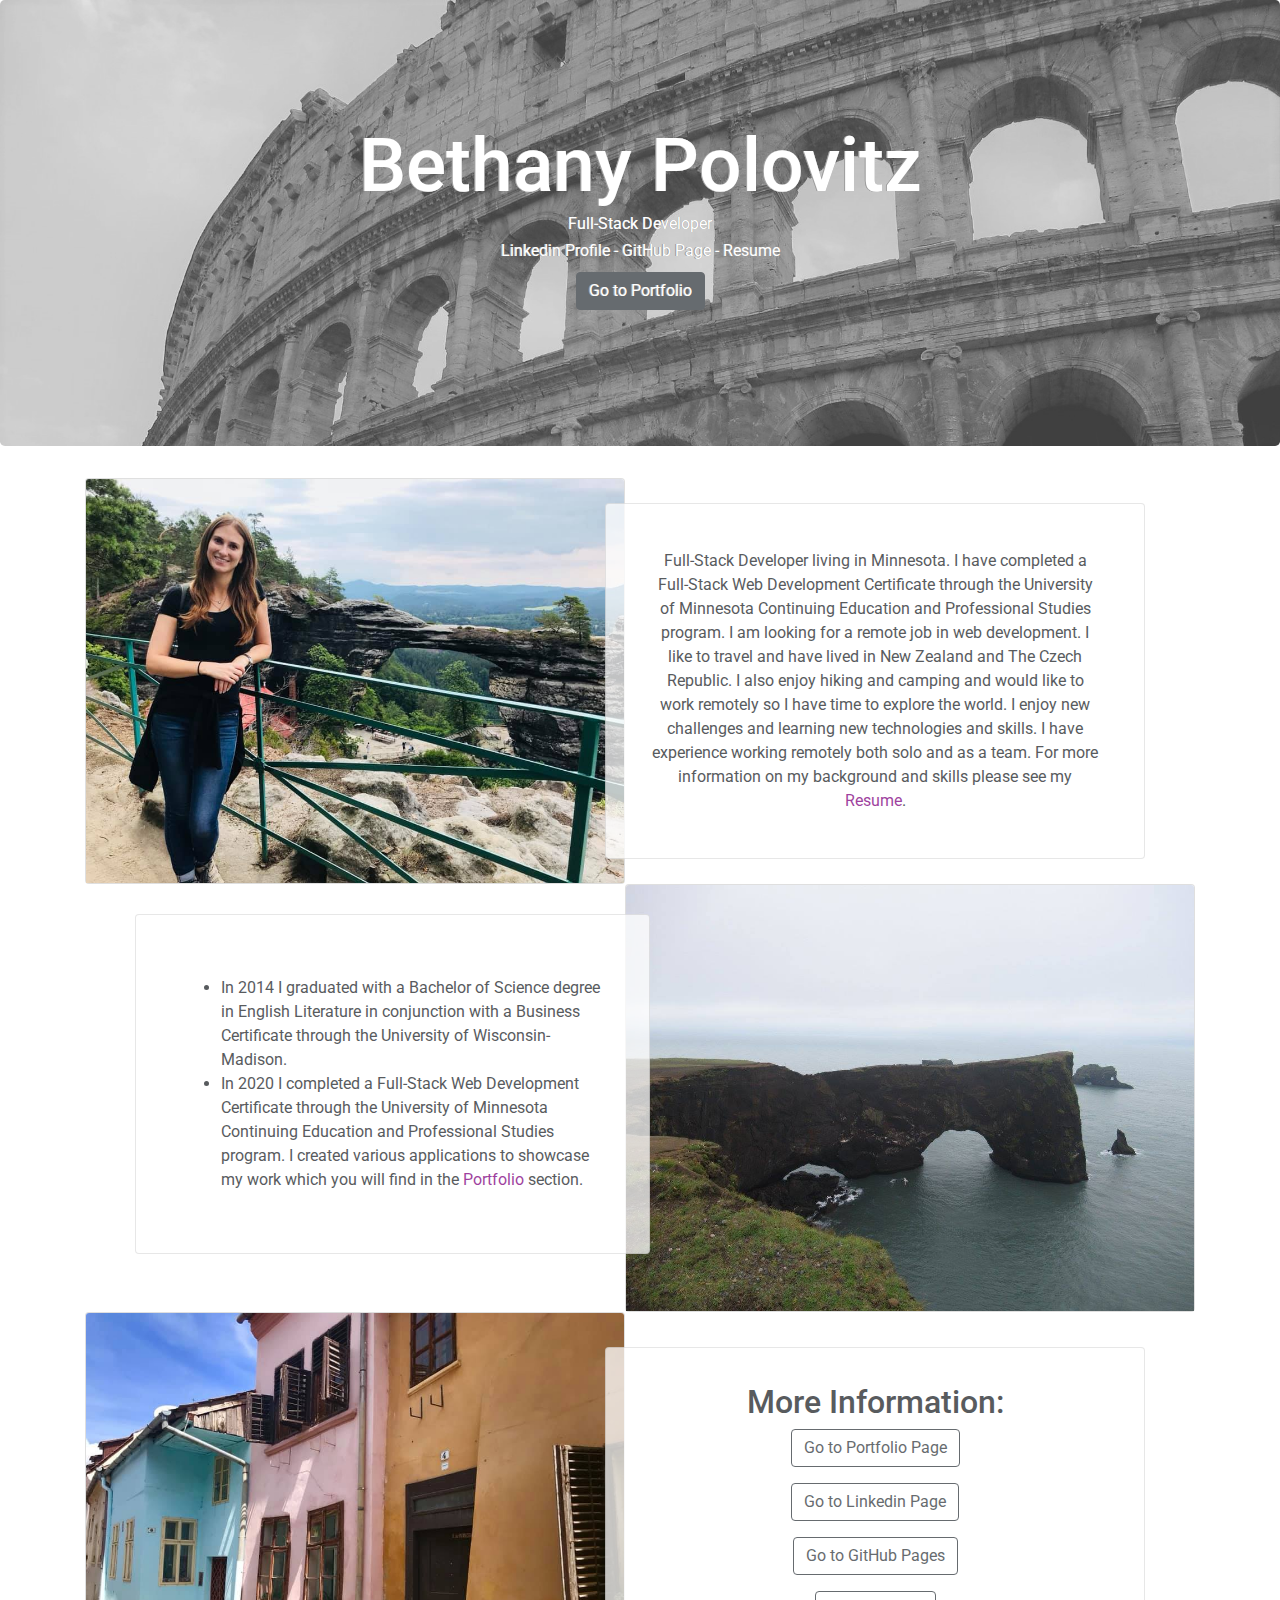
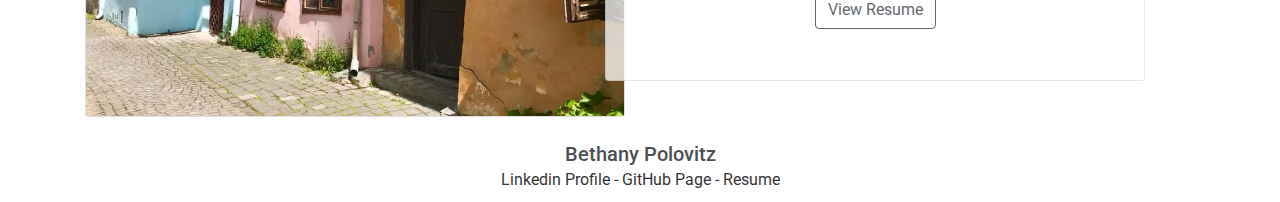
<file: index.html>
<!DOCTYPE html>
<html lang="en">

<head>
    <meta charset="UTF-8">
    <meta name="viewport" content="width=device-width, initial-scale=1.0">
    <link rel="stylesheet" href="https://stackpath.bootstrapcdn.com/bootstrap/4.4.1/css/bootstrap.min.css"
        integrity="sha384-Vkoo8x4CGsO3+Hhxv8T/Q5PaXtkKtu6ug5TOeNV6gBiFeWPGFN9MuhOf23Q9Ifjh" crossorigin="anonymous">
        <link href="https://fonts.googleapis.com/css2?family=Roboto:wght@300&display=swap" rel="stylesheet">
    <link rel="stylesheet" href="style1.css">

    <title>Bethany Polovitz</title>
</head>

<body>
    <div class="jumbotron"
        style="background-image: url(./ProfilePhotos/rome.jpg) ; background-size: cover; background-repeat: no-repeat; padding: 120px 32px; opacity: 0.75;">

        <h1 class="name"> <span style="color: white;"> Bethany
                Polovitz</span></h1>
                <p>Full-Stack Developer</p>
                <p><a href="https://www.linkedin.com/in/bethany-polovitz-66b18859/" style="color: white;">Linkedin Profile</a>
                <a href="https://github.com/bpolo15" style="color: white;">- GitHub Page </a>
                <a href ="./ProfilePhotos/2020 - Bethany Polovitz - Resume .pdf" style="color: white;">- Resume</a>
            </p>
            <p>
                <a href="portfolio.html" class="btn btn-dark" role="button" aria-pressed="true">Go to Portfolio</a></p>
    </div>
    <div class="container">
        <div class="row">
            <div class="col-lg-6 col-md-12 col-sm-12">
                <div class="card" id="photo1">
                    <img src="./ProfilePhotos/me.jpg" class="card-img-top" alt="Photo of Me">
                </div>
            </div>
            <div class="col-lg-6 col-md-12 col-sm-12">
            <div class="card" id="card1" >
                <div class="card-body">
                    <p class="card-text">Full-Stack Developer living in Minnesota. I have completed a Full-Stack Web Development Certificate through the University of Minnesota Continuing Education and Professional Studies program. I am looking for a remote job in web development. I like to travel and have lived in New Zealand and The Czech Republic. I also enjoy hiking and camping and would like to work remotely so I have time to explore the world. I enjoy new challenges and learning new technologies and skills. I have experience working remotely both solo and as a team. For more information on my background and skills please see my <a href ="./ProfilePhotos/2020 - Bethany Polovitz - Resume .pdf" style="color: purple;">Resume</a>.</p>
                    <!-- <a href="#" class="card-link">Card link</a>
                  <a href="#" class="card-link">Another link</a> -->
                </div>
            </div>
        </div>
        </div>
    </div>

    <div class="container">
        <div class="row">
            <div class="col-lg-6 col-md-12 col-sm-12">
                <div class="card" id="card2" >
                    <div class="card-body">
                        <p style="color: black; font-size: 20px;">
                            <ul>
                           <li>In 2014 I graduated with a Bachelor of Science degree in English Literature in conjunction with a Business Certificate through the University of Wisconsin-Madison.
                           </li>
                           <li>In 2020 I completed a Full-Stack Web Development Certificate through the University of Minnesota Continuing Education and Professional Studies program. I created various applications to showcase my work which you will find in the <a href="portfolio.html" style="color: purple;">Portfolio</a> section. 
                          </li>
                          </p>
                    </div>
                </div>
            </div>
            <div class="col-lg-6 col-md-12 col-sm-12">
                <div class="card" id="photo2">
                    <img src="./ProfilePhotos/iceland.jpg" class="card-img-top" alt="Iceland">
                </div>
            </div>
        </div>
    </div>
    <div class="container">
        <div class="row">
            <div class="col-lg-6 col-md-12 col-sm-12">
                <div class="card" id="photo1">
                    <img src="./ProfilePhotos/romania.jpg" class="card-img-top" alt="Romania">
                </div>
            </div>
            <div class="col-lg-6 col-md-12 col-sm-12">
            <div class="card" id="card3" >
                <h2>More Information:</h2>
                <p>
                    <a href="portfolio.html" class="btn btn-outline-dark" role="button" aria-pressed="true">Go to Portfolio Page</a>
                  </p>
                <p>
                  <a href="https://www.linkedin.com/in/bethany-polovitz-66b18859/" class="btn btn-outline-dark" role="button" aria-pressed="true">Go to Linkedin Page</a>
                </p>
                <p>
                  <a href="https://github.com/bpolo15" class="btn btn-outline-dark" role="button" aria-pressed="true">Go to GitHub Pages</a>
                </p>
                <p>
                  <a href="./ProfilePhotos/2020 - Bethany Polovitz - Resume .pdf" class="btn btn-outline-dark" role="button" aria-pressed="true">View Resume</a>
                </p>
            </div>
        </div>
        </div>
    </div>
<footer>
    <h5>Bethany Polovitz</h5>
    <p><a href="https://www.linkedin.com/in/bethany-polovitz-66b18859/" style="color: black;">Linkedin Profile</a>
        <a href="https://github.com/bpolo15" style="color: black;">- GitHub Page </a>
    <a href ="./ProfilePhotos/2020 - Bethany Polovitz - Resume .pdf" style="color: black;">- Resume</a></p>
</footer>

</body>

</html>
</file>
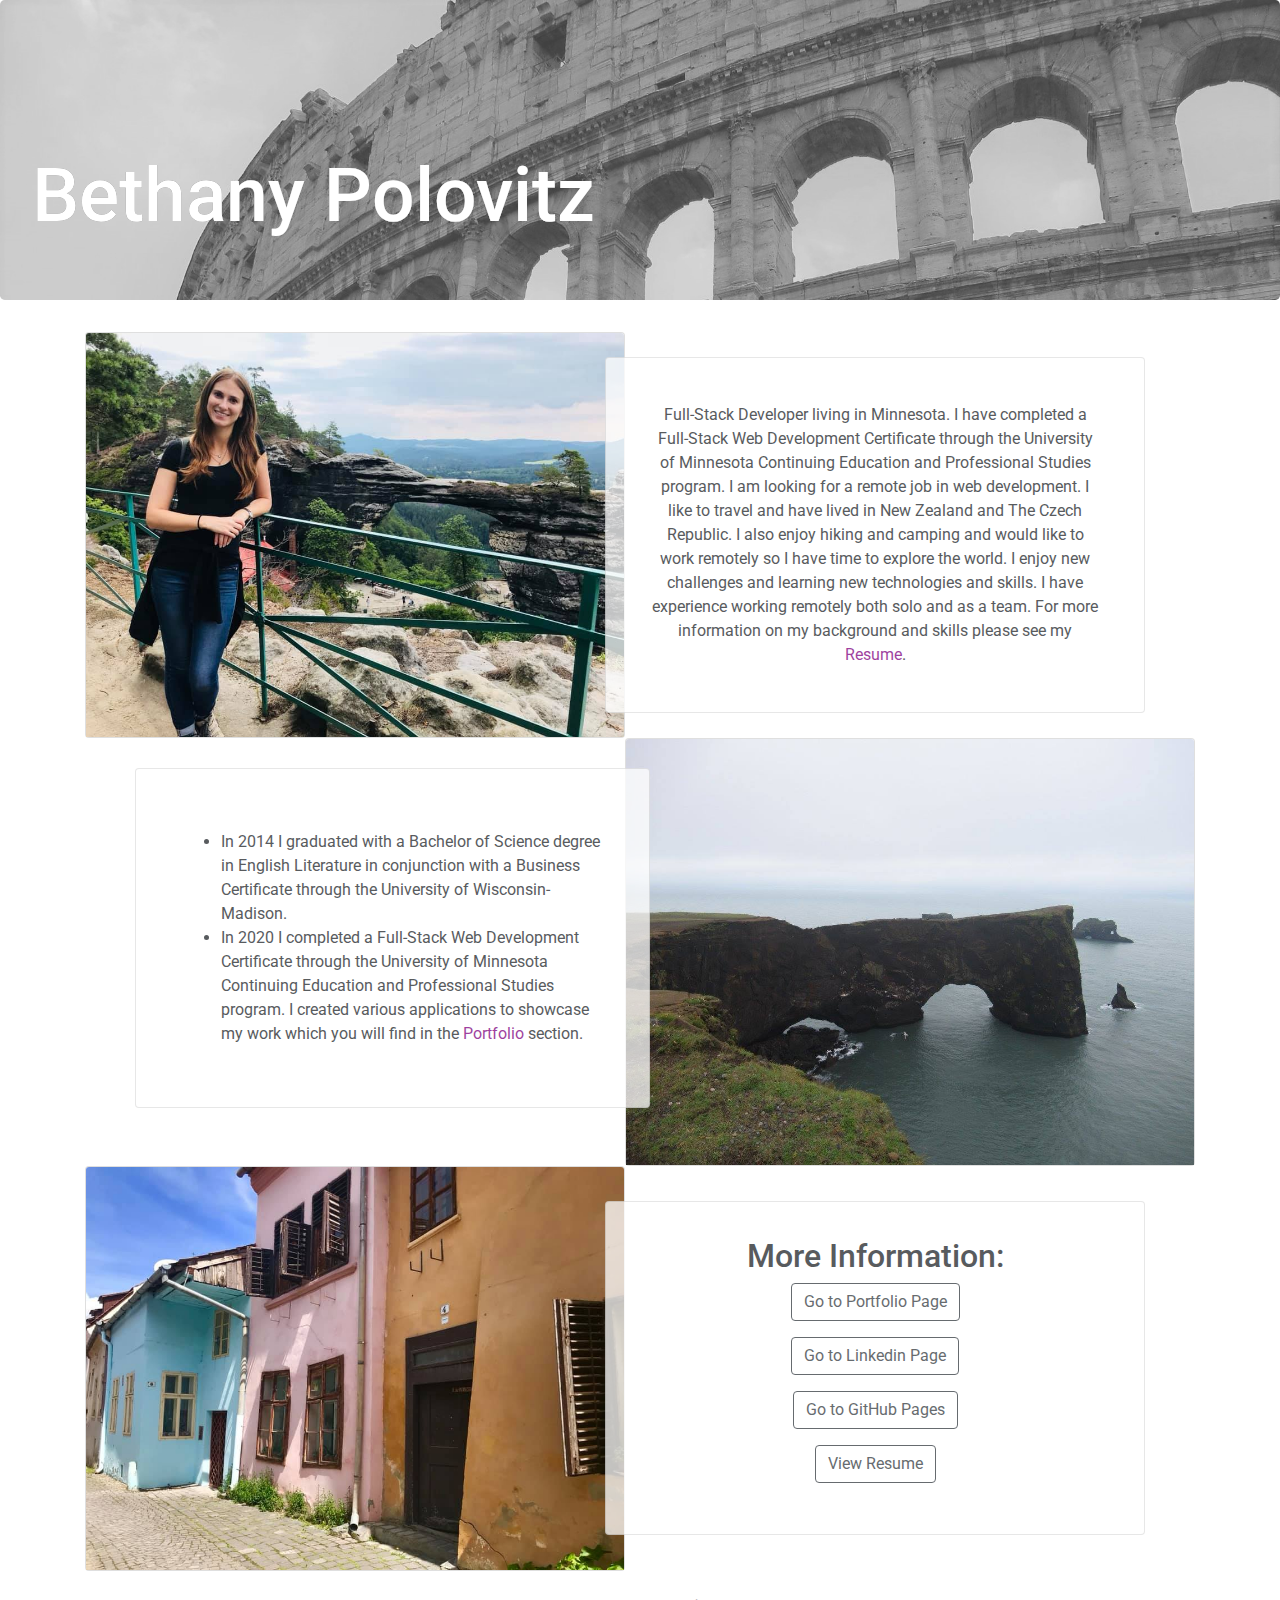
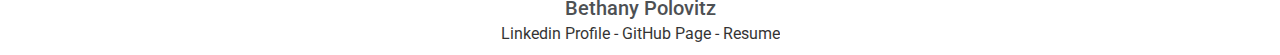
<file: indexcopy.html>
<!DOCTYPE html>
<html lang="en">

<head>
    <meta charset="UTF-8">
    <meta name="viewport" content="width=device-width, initial-scale=1.0">
    <link rel="stylesheet" href="https://stackpath.bootstrapcdn.com/bootstrap/4.4.1/css/bootstrap.min.css"
        integrity="sha384-Vkoo8x4CGsO3+Hhxv8T/Q5PaXtkKtu6ug5TOeNV6gBiFeWPGFN9MuhOf23Q9Ifjh" crossorigin="anonymous">
        <link href="https://fonts.googleapis.com/css2?family=Roboto:wght@300&display=swap" rel="stylesheet">
    <link rel="stylesheet" href="style2.css">

    <title>Bethany Polovitz</title>
</head>

<body>
    <div class="jumbotron"
        style="background-image: url(./ProfilePhotos/rome.jpg) ; background-size: cover; background-repeat: no-repeat; padding: 150px 32px; opacity: 0.75;">

        <h1 class="name"> <span style="color: white;"> Bethany
                Polovitz</span></h1>
                <!-- <p>Full-Stack Developer</p>
                <p><a href="https://www.linkedin.com/in/bethany-polovitz-66b18859/" style="color: white;">Linkedin Profile</a>
                <a href="https://github.com/bpolo15" style="color: white;">- GitHub Page </a>
                <a href ="./ProfilePhotos/2020 - Bethany Polovitz - Resume .pdf" style="color: white;">- Resume</a>
            </p>
            <p>
                <a href="portfolio.html" class="btn btn-dark" role="button" aria-pressed="true">Go to Portfolio</a></p> -->
    </div>
    <div class="container">
        <div class="row">
            <div class="col-lg-6 col-md-12 col-sm-12">
                <div class="card" id="photo1">
                    <img src="./ProfilePhotos/me.jpg" class="card-img-top" alt="Photo of Me">
                </div>
            </div>
            <div class="col-lg-6 col-md-12 col-sm-12">
            <div class="card" id="card1" >
                <div class="card-body">
                    <p class="card-text">Full-Stack Developer living in Minnesota. I have completed a Full-Stack Web Development Certificate through the University of Minnesota Continuing Education and Professional Studies program. I am looking for a remote job in web development. I like to travel and have lived in New Zealand and The Czech Republic. I also enjoy hiking and camping and would like to work remotely so I have time to explore the world. I enjoy new challenges and learning new technologies and skills. I have experience working remotely both solo and as a team. For more information on my background and skills please see my <a href ="./ProfilePhotos/2020 - Bethany Polovitz - Resume .pdf" style="color: purple;">Resume</a>.</p>
                    <!-- <a href="#" class="card-link">Card link</a>
                  <a href="#" class="card-link">Another link</a> -->
                </div>
            </div>
        </div>
        </div>
    </div>

    <div class="container">
        <div class="row">
            <div class="col-lg-6 col-md-12 col-sm-12">
                <div class="card" id="card2" >
                    <div class="card-body">
                        <p style="color: black; font-size: 20px;">
                            <ul>
                           <li>In 2014 I graduated with a Bachelor of Science degree in English Literature in conjunction with a Business Certificate through the University of Wisconsin-Madison.
                           </li>
                           <li>In 2020 I completed a Full-Stack Web Development Certificate through the University of Minnesota Continuing Education and Professional Studies program. I created various applications to showcase my work which you will find in the <a href="portfolio.html" style="color: purple;">Portfolio</a> section. 
                          </li>
                          </p>
                    </div>
                </div>
            </div>
            <div class="col-lg-6 col-md-12 col-sm-12">
                <div class="card" id="photo2">
                    <img src="./ProfilePhotos/iceland.jpg" class="card-img-top" alt="Iceland">
                </div>
            </div>
        </div>
    </div>
    <div class="container">
        <div class="row">
            <div class="col-lg-6 col-md-12 col-sm-12">
                <div class="card" id="photo1">
                    <img src="./ProfilePhotos/romania.jpg" class="card-img-top" alt="Romania">
                </div>
            </div>
            <div class="col-lg-6 col-md-12 col-sm-12">
            <div class="card" id="card3" >
                <h2>More Information:</h2>
                <p>
                    <a href="portfolio.html" class="btn btn-outline-dark" role="button" aria-pressed="true">Go to Portfolio Page</a>
                  </p>
                <p>
                  <a href="https://www.linkedin.com/in/bethany-polovitz-66b18859/" class="btn btn-outline-dark" role="button" aria-pressed="true">Go to Linkedin Page</a>
                </p>
                <p>
                  <a href="https://github.com/bpolo15" class="btn btn-outline-dark" role="button" aria-pressed="true">Go to GitHub Pages</a>
                </p>
                <p>
                  <a href="./ProfilePhotos/2020 - Bethany Polovitz - Resume .pdf" class="btn btn-outline-dark" role="button" aria-pressed="true">View Resume</a>
                </p>
            </div>
        </div>
        </div>
    </div>
<footer>
    <h5>Bethany Polovitz</h5>
    <p><a href="https://www.linkedin.com/in/bethany-polovitz-66b18859/" style="color: black;">Linkedin Profile</a>
        <a href="https://github.com/bpolo15" style="color: black;">- GitHub Page </a>
    <a href ="./ProfilePhotos/2020 - Bethany Polovitz - Resume .pdf" style="color: black;">- Resume</a></p>
</footer>

</body>

</html>
</file>
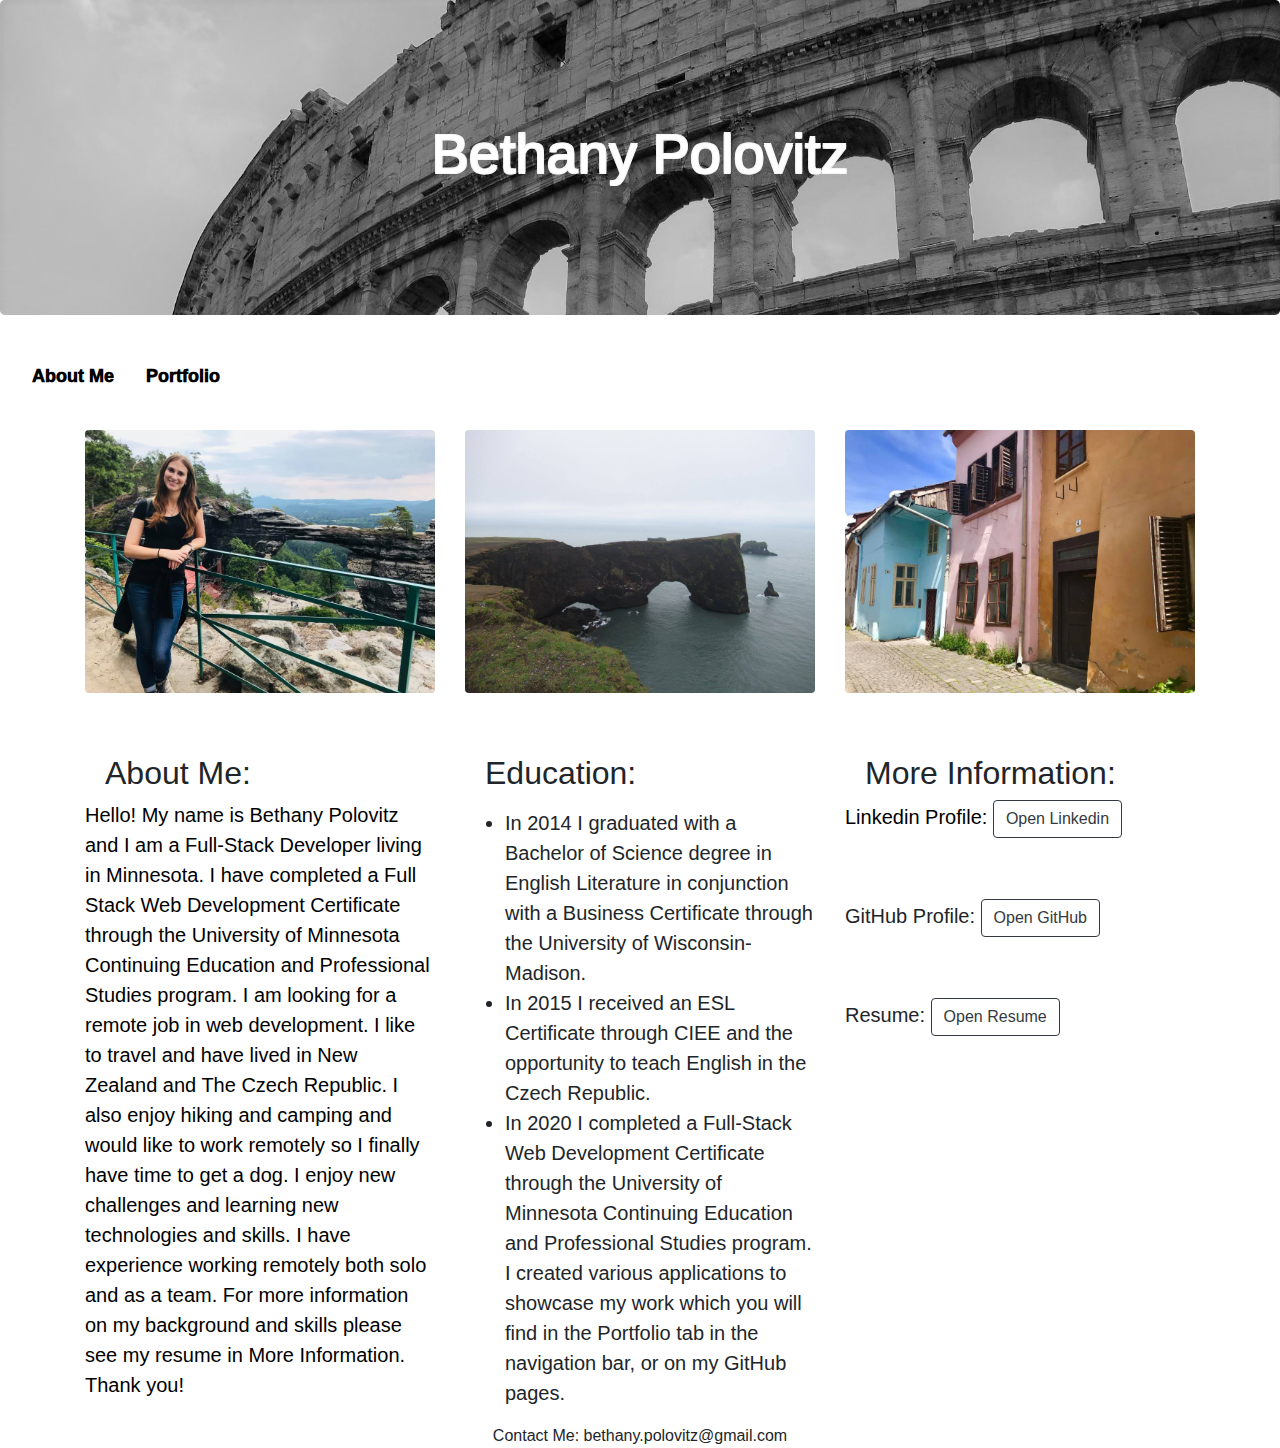
<file: indexOLD.html>
<!DOCTYPE html>
<html lang="en">

<head>
  <meta charset="UTF-8">
  <meta name="viewport" content="width=device-width, initial-scale=1.0">
  <link rel="stylesheet" href="https://stackpath.bootstrapcdn.com/bootstrap/4.4.1/css/bootstrap.min.css"
    integrity="sha384-Vkoo8x4CGsO3+Hhxv8T/Q5PaXtkKtu6ug5TOeNV6gBiFeWPGFN9MuhOf23Q9Ifjh" crossorigin="anonymous">
  <link href="https://fonts.googleapis.com/css?family=Slabo+27px&display=swap" rel="stylesheet">
  <link rel="stylesheet" href="style.css">

  <title>Bethany Polovitz</title>
</head>

<body>
  <div class="jumbotron"
    style="background-image: url(./ProfilePhotos/rome.jpg) ; background-size: cover; background-repeat: no-repeat; padding: 120px 32px;">
   
    <h1 class="display-4"> <span style="color:  white; "> Bethany
        Polovitz</span></h1>
  </div>
  <nav class="navbar navbar-light">
    <!--right side of navbar-->
    <ul class="nav justify-content-end">
      <li class="nav-item">
        <a class="nav-link active" href="index.html">About Me</a>
      </li>
      <li class="nav-item">
        <a class="nav-link" href="portfolio.html">Portfolio</a>
      </li>
      <!-- <li class="nav-item">
        <a class="nav-link" href="Contact.html">Contact</a>
      </li> -->
    </ul>

  </nav>
  <br>
  <div class="container" style="background-color: white;">

    <div class="row">
      <div class="col-lg-4 col-md-12 col-sm-12">
        <p class="about" style="color: black;">
          <img
            src="./ProfilePhotos/me.jpg"
            style="width: 100%" class="rounded" id="main" alt="Photo of Me" /></p>
      </div>
      <div class="col-lg-4 col-md-12 col-sm-12">
        <img
          src="./ProfilePhotos/iceland.jpg"
          style="width: 100%" class="rounded" id="main" alt="castle" />
      </div>
      <div class="col-lg-4 col-md-12 col-sm-12">
        <img
          src="./ProfilePhotos/romania.jpg"
          style="width: 100%" class="rounded" id="main" alt="Photo of me" />
      </div>
    </div>
 
  <br>
  <div class="row">
    <div class="col-lg-4 col-md-12 col-sm-12">
      <h2>About Me:</h2>
      <p class="text" style = "color: black; font-size: 20px;">
        Hello! My name is Bethany Polovitz and I am a Full-Stack Developer living in Minnesota. I have completed a Full Stack Web Development Certificate through the University of Minnesota Continuing Education and Professional Studies program. I am looking for a remote job in web development. I like to travel and have lived in New Zealand and The Czech Republic. I also enjoy hiking and camping and would like to work remotely so I finally have time to get a dog. I enjoy new challenges and learning new technologies and skills. I have experience working remotely both solo and as a team. For more information on my background and skills please see my resume in More Information. Thank you!
      </p>
    </div>
    <div class="col-lg-4 col-md-12 col-sm-12">
      <h2>Education:</h2>
      <p style="color: black; font-size: 20px;">
        <ul style="font-size: 20px;">
       <li>In 2014 I graduated with a Bachelor of Science degree in English Literature in conjunction with a Business Certificate through the University of Wisconsin-Madison.
       </li>
      <li>In 2015 I received an ESL Certificate through CIEE and the opportunity to teach English in the Czech Republic. 
      </li>
       <li>In 2020 I completed a Full-Stack Web Development Certificate through the University of Minnesota Continuing Education and Professional Studies program. I created various applications to showcase my work which you will find in the Portfolio tab in the navigation bar, or on my GitHub pages. 
      </li>
      </p>
    </div>
    <div class="col-lg-4 col-md-12 col-sm-12">
      <h2>More Information:</h2>
      <p style="color: black; font-size: 20px;">
        Linkedin Profile:
        <a href="https://www.linkedin.com/in/bethany-polovitz-66b18859/" class="btn btn-outline-dark" role="button" aria-pressed="true">Open Linkedin</a>
      </p>
      <br>
      <p style="font-size: 20px;">
        GitHub Profile:
        <a href="https://github.com/bpolo15" class="btn btn-outline-dark" role="button" aria-pressed="true">Open GitHub</a>
      </p>
      <br>
      <p style="font-size: 20px;">
        Resume:
        <a href="ProfilePhotos/Bethany-Polovitz-2020.pdf" class="btn btn-outline-dark" role="button" aria-pressed="true">Open Resume</a>
      </p>
    </div>


  </div>
  </div>




  <footer style="text-align: center;">Contact Me: bethany.polovitz@gmail.com</footer>




</body>

</html>
</file>
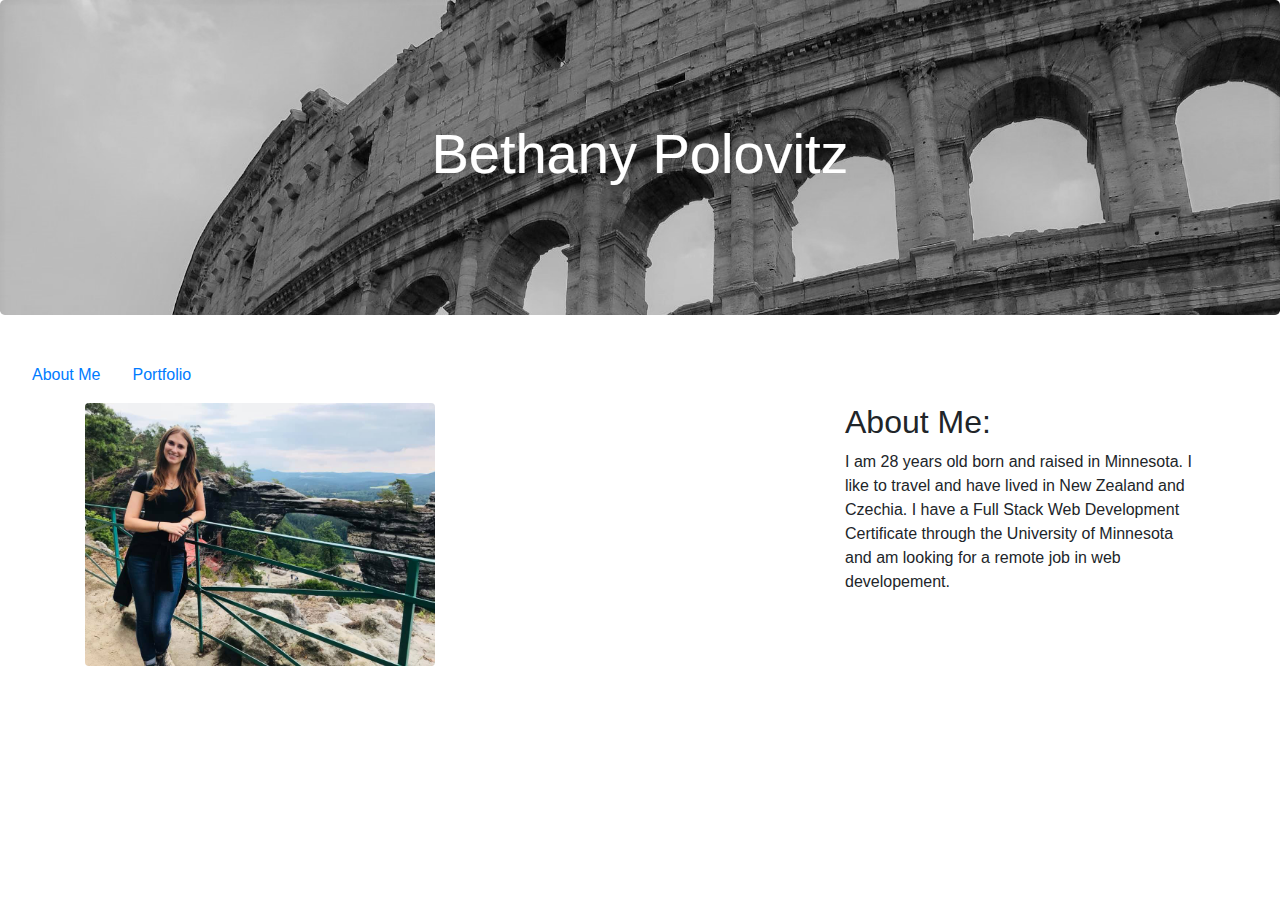
<file: newInfo.html>
<!DOCTYPE html>
<html lang="en">

<head>
    <meta charset="UTF-8">
    <meta name="viewport" content="width=device-width, initial-scale=1.0">
    <link rel="stylesheet" href="https://stackpath.bootstrapcdn.com/bootstrap/4.4.1/css/bootstrap.min.css"
        integrity="sha384-Vkoo8x4CGsO3+Hhxv8T/Q5PaXtkKtu6ug5TOeNV6gBiFeWPGFN9MuhOf23Q9Ifjh" crossorigin="anonymous">
    <link href="https://fonts.googleapis.com/css?family=Slabo+27px&display=swap" rel="stylesheet">
    <link rel="stylesheet" href="style1.css">

    <title>Bethany Polovitz</title>
</head>

<body>
    <div class="jumbotron"
        style="background-image: url(./ProfilePhotos/rome.jpg) ; background-size: cover; background-repeat: no-repeat; padding: 120px 32px;">

        <h1 class="display-4"> <span style="color:  white; "> Bethany
                Polovitz</span></h1>
    </div>
    <nav class="navbar navbar-light">
        <ul class="nav justify-content-end">
            <li class="nav-item">
                <a class="nav-link active" href="index.html">About Me</a>
            </li>
            <li class="nav-item">
                <a class="nav-link" href="portfolio.html">Portfolio</a>
            </li>
        </ul>
    </nav>
    <div class="container">
        <div class="row">
            <div class="col-lg-4 col-md-4 col-sm-12">
                <div class="row1pic">
                    <img src="./ProfilePhotos/me.jpg" style="width: 100%" class="rounded" id="main" alt="Photo of Me" />
                </div>
            </div>
            <div class="col-lg-4 col-md-4 col-sm-12">
                <div class ="box1">

                </div>
            </div>
                <div class="col-lg-4 col-md-4 col-sm-12">
                <div id="row1text">
                    <h2>About Me:</h2>
                    I am 28 years old born and raised in Minnesota. I like to travel and have lived in New Zealand and
                    Czechia. I have a Full Stack Web Development Certificate through the University of Minnesota and am
                    looking for
                    a remote job in web developement.
                </div>
            </div>
        </div>
    </div>


</body>

</html>
</file>
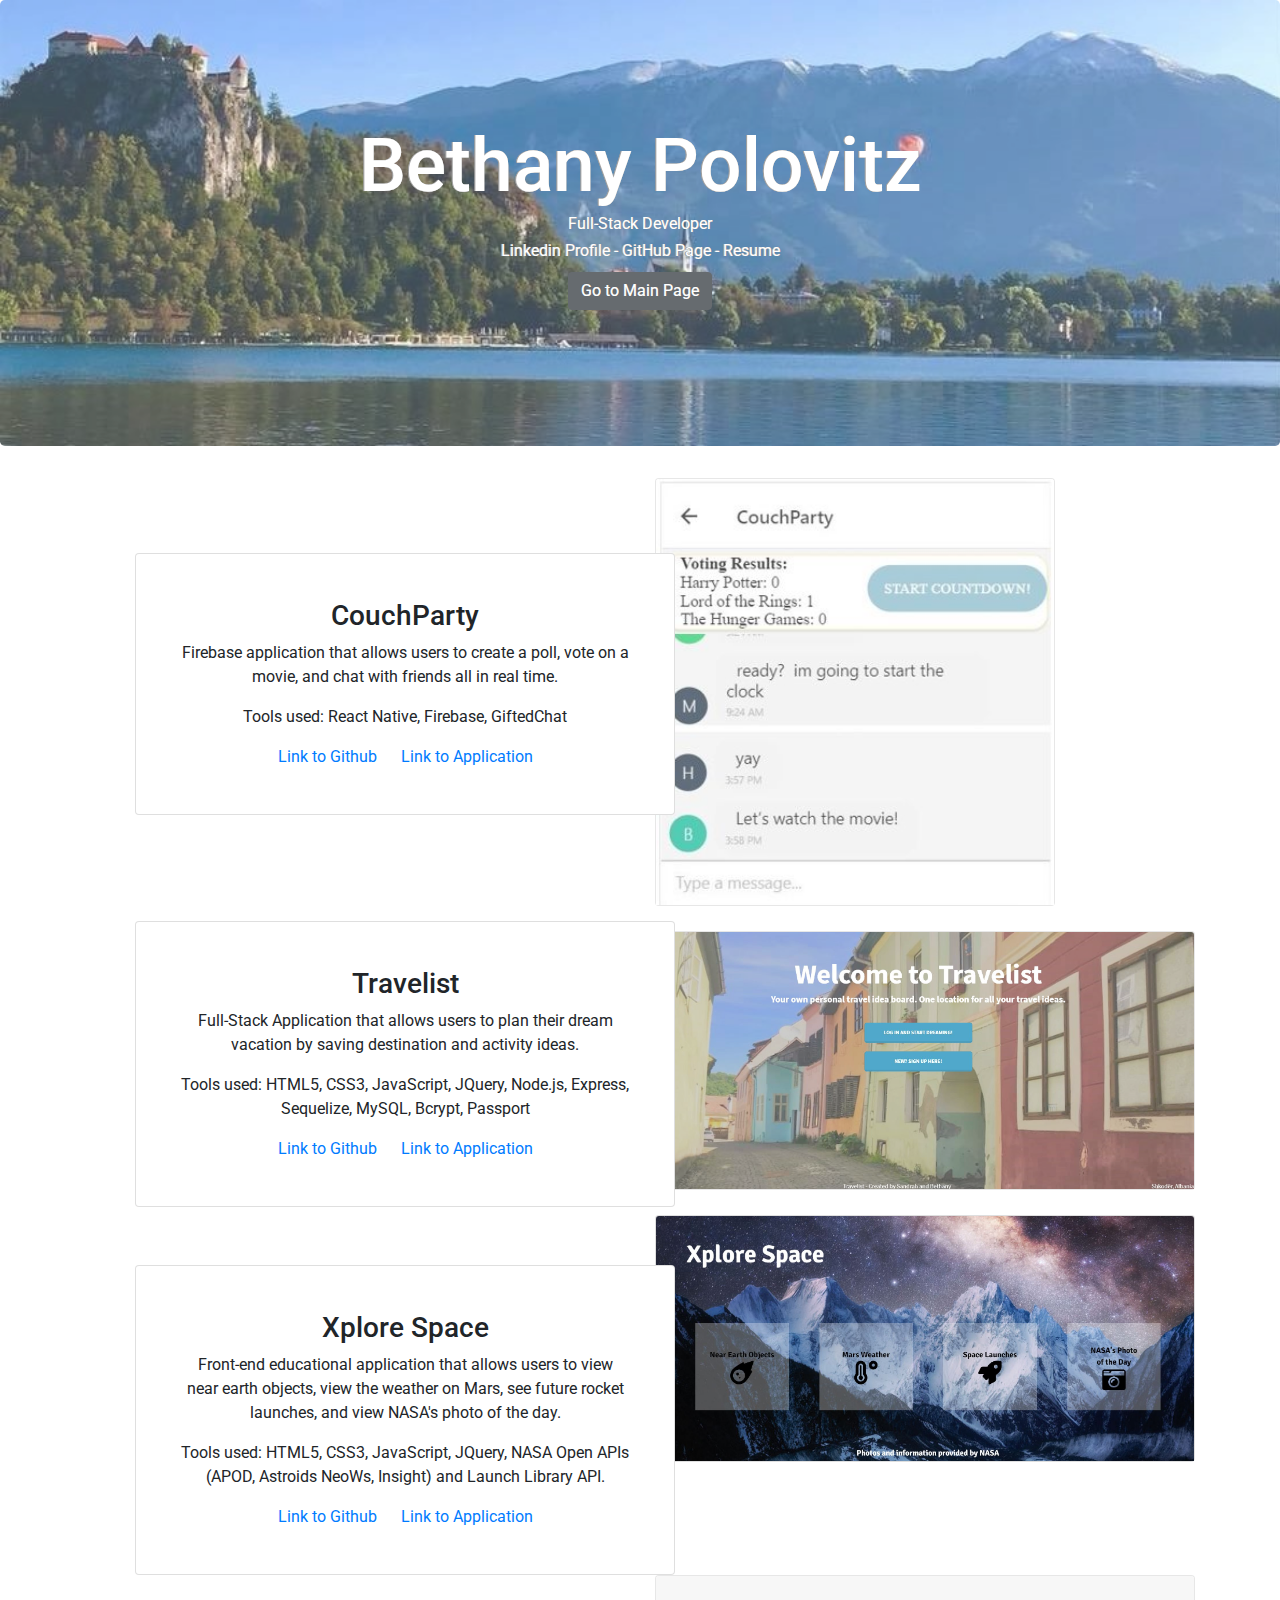
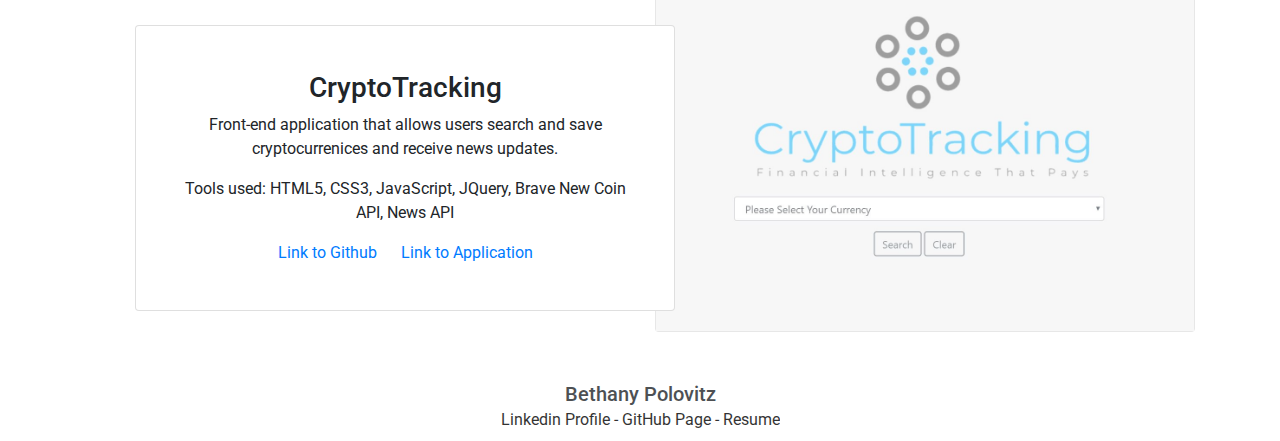
<file: portfolio.html>
<!DOCTYPE html>
<html lang="en">

<head>
  <meta charset="UTF-8" />
  <meta name="viewport" content="width=device-width, initial-scale=1.0" />
  <link rel="stylesheet" href="https://stackpath.bootstrapcdn.com/bootstrap/4.4.1/css/bootstrap.min.css"
    integrity="sha384-Vkoo8x4CGsO3+Hhxv8T/Q5PaXtkKtu6ug5TOeNV6gBiFeWPGFN9MuhOf23Q9Ifjh" crossorigin="anonymous" />
    <link href="https://fonts.googleapis.com/css2?family=Roboto:wght@300&display=swap" rel="stylesheet">
  <link rel="stylesheet" href="style1.css" />
  <title>Portfolio</title>
</head>

<body>

  <div class="jumbotron"
    style="background-image: url(./ProfilePhotos/lakebled2.jpg) ; background-size: cover; background-repeat: no-repeat; padding: 120px 32px; opacity: 0.75;">

    <h1 class="name"> <span style="color: white;"> Bethany
        Polovitz</span></h1>
    <p>Full-Stack Developer</p>
    <p><a href="https://www.linkedin.com/in/bethany-polovitz-66b18859/" style="color: white;">Linkedin Profile</a>
      <a href="https://github.com/bpolo15" style="color: white;">- GitHub Page </a>
      <a href ="./ProfilePhotos/Bethany.Polovitz.Resume.2020.pdf" style="color: white;">- Resume</a>
    </p>
    <p>
      <a href="index.html" class="btn btn-dark" role="button" aria-pressed="true">Go to Main Page</a></p>
  </div>
  <div class="container">
    <div class="row">
      <div class="col-lg-6 col-md-12 col-sm-12">
        <div class="card" id="card4">
          <div class="card-body">
            <h3>CouchParty</h3>
            <p class="card-text">Firebase application that allows users to create a poll, vote on a movie, and chat with
              friends all in real time.</p>
            <p>Tools used: React Native, Firebase, GiftedChat</p>
            <a href="https://github.com/bpolo15/couchparty" class="card-link">Link to Github</a>
            <a href="https://expo.io/@bpolo15/couchparty-native" class="card-link">Link to Application</a>
          </div>
        </div>
      </div>
      <div class="col-lg-6 col-md-12 col-sm-12">
        <div class="card" style="width: 25rem;" id="photo4">
          <img src="./ProfilePhotos/CouchParty.JPG" class="card-img-top" alt="CouchParty">
        </div>
      </div>
    </div>
    <div class="row">
      <div class="col-lg-6 col-md-12 col-sm-12">
        <div class="card" id="card5">
          <div class="card-body">
            <h3>Travelist</h3>
            <p class="card-text">Full-Stack Application that allows users to plan their dream vacation by saving
              destination and activity ideas.</p>
            <p>Tools used: HTML5, CSS3, JavaScript, JQuery, Node.js, Express, Sequelize, MySQL, Bcrypt, Passport</p>
            <a href="https://github.com/bpolo15/Travel_Wishlist" class="card-link">Link to Github</a>
            <a href="https://obscure-bayou-21974.herokuapp.com/" class="card-link">Link to Application</a>
          </div>
        </div>
      </div>
      <div class="col-lg-6 col-md-12 col-sm-12">
        <div class="card" id="photo5">
          <img src="./ProfilePhotos/Travelist.JPG" class="card-img-top" alt="Travelist">
        </div>
      </div>
    </div>
    <div class="row">
      <div class="col-lg-6 col-md-12 col-sm-12">
        <div class="card" id="card6">
          <div class="card-body">
            <h3>Xplore Space</h3>
            <p class="card-text">Front-end educational application that allows users to view near earth objects, view the weather on Mars, see future rocket launches, and view NASA's photo of the day. </p>
            <p>Tools used: HTML5, CSS3, JavaScript, JQuery, NASA Open APIs (APOD, Astroids NeoWs, Insight) and Launch Library API.</p>
            <a href="https://github.com/bpolo15/XploreSpace" class="card-link">Link to Github</a>
            <a href="https://bpolo15.github.io/XploreSpace/" class="card-link">Link to Application</a>
          </div>
        </div>
      </div>
      <div class="col-lg-6 col-md-12 col-sm-12">
        <div class="card" id="photo6">
          <img src="./ProfilePhotos/MainPageReadMe.JPG" class="card-img-top" alt="XploreSpace">
        </div>
      </div>
    </div>
    <div class="row">
      <div class="col-lg-6 col-md-12 col-sm-12">
        <div class="card" id="card6">
          <div class="card-body">
            <h3>CryptoTracking</h3>
            <p class="card-text">Front-end application that allows users search and save cryptocurrenices and receive
              news updates.</p>
            <p>Tools used: HTML5, CSS3, JavaScript, JQuery, Brave New Coin API, News API</p>
            <a href="https://github.com/bpolo15/CryptoTracking" class="card-link">Link to Github</a>
            <a href="https://bpolo15.github.io/CryptoTracking/" class="card-link">Link to Application</a>
          </div>
        </div>
      </div>
      <div class="col-lg-6 col-md-12 col-sm-12">
        <div class="card" id="photo5">
          <img src="./ProfilePhotos/CryptoTracking.JPG" class="card-img-top" alt="CryptoTracking">
        </div>
      </div>
    </div>
  </div>
  <footer>
    <h5>Bethany Polovitz</h5>
    <p><a href="https://www.linkedin.com/in/bethany-polovitz-66b18859/" style="color: black;">Linkedin Profile</a>
      <a href="https://github.com/bpolo15" style="color: black;">- GitHub Page </a>
      <a href="./ProfilePhotos/Bethany.Polovitz.Resume.2020.pdf" style="color: black;">- Resume</a></p>
  </footer>
  <script src="https://ajax.googleapis.com/ajax/libs/jquery/3.1.0/jquery.min.js"></script>
<script src="./scripts.js"></script>
</body>

</html>
</file>
<file: style1.css>
body{
  font-family: 'Roboto', sans-serif;
}
.jumbotron{
  text-align: center;  
  color: white;
  line-height: 70%;
  text-shadow:
  -.25px -.25px 0  gray,
  .25px -.25px 0  gray,
  -.25px .25px 0  gray,
  .25px .25px 0  gray; 
}
.name{
  font-size: 75px;
}
#card1{
  padding: 25px;
  text-align: center;
  /* font-size: 20px; */
  position: relative;
  margin-left: -50px;
  margin-right: 50px;
  margin-top: 25px;
  opacity: 0.75;
}
#photo2{
  position: relative;
  margin-left: -30px;
  /* margin-right: 50px;
  margin-top: 25px; */
  z-index: -10;
}
#card2{
  padding: 25px;
  position: relative;
  margin-left: 50px;
  margin-right: -25px;
  margin-top: 30px;
  opacity: 0.75;
}
#card3{
  padding: 35px;
  text-align: center;
  /* font-size: 20px; */
  position: relative;
  margin-left: -50px;
  margin-right: 50px;
  margin-top: 35px;
  opacity: 0.75;
}
#photo4{
  margin-right: 100px;
  margin-bottom: 25px;
  opacity: 0.75;

}
#card4{
  padding: 25px;
  text-align: center;
  position: relative;
  margin-left: 50px;
  margin-right: -50px;
  margin-top: 75px;
  z-index: 10;
}
#photo5{
  margin-bottom: 25px;
  opacity: 0.75;
}
#card5{
  padding: 25px;
  text-align: center;
  position: relative;
  margin-left: 50px;
  margin-right: -50px;
  margin-top: -10px;
  z-index: 10;
}
#card6{
  padding: 25px;
  text-align: center;
  position: relative;
  margin-left: 50px;
  margin-right: -50px;
  margin-top: 50px;
  z-index: 10;
}
footer{
  margin-top: 25px;
  border-color: black;
  text-align: center;
  opacity: .8;
  line-height: 70%;
}
@media screen and (max-width: 1200px){
  #photo2{
    position: relative;
    margin-left: 0px;
    z-index: -10;
  }
  #card1{
    padding: 0;
    text-align: center;
    position: relative;
    margin-left: 0px;
    margin-right: 0px;
    margin-top: 0px;
    margin-bottom: 10px;
    opacity: 0.75;
    height: 346px;
    /* font-size: 14px; */
    
  }
  #card2{
    text-align: center;
    position: relative;
    margin-left: 0px;
    margin-right: 0px;
    margin-top: 0px;
    margin-bottom: 10px;
    opacity: 0.75;
    height: 346px;
    padding: 0;
    
  }
  #card3{
    text-align: center;
    position: relative;
    margin-left: 0px;
    margin-right: 0px;
    margin-top: 0px;
    margin-bottom: 10px;
    opacity: 0.75;
    height: 346px;
  }
 
  }
  @media screen and (max-width: 991px){
    #card1{
      padding: 25px;
      text-align: center;
    }
    #card2{
      padding: 25px;
      text-align: center;
      float: right
    }
    #card4{
      padding: 0;
      margin: 0;
    }
    #card5{
      padding: 0;
      margin: 0;
    }
    #card6{
      padding: 0;
      margin: 0;
    }
    #photo4{
      margin: 0 auto;
    }
   
  }
</file>
<file: style2.css>
body{
  font-family: 'Roboto', sans-serif;
}
.jumbotron{
  text-align: left;  
  color: white;
  /* line-height: 70%; */
  text-shadow:
  -.25px -.25px 0  gray,
  .25px -.25px 0  gray,
  -.25px .25px 0  gray,
  .25px .25px 0  gray; 
  
}
.name{
  font-size: 75px;
  position: absolute;
  float: inline-start;
 

}
#card1{
  padding: 25px;
  text-align: center;
  /* font-size: 20px; */
  position: relative;
  margin-left: -50px;
  margin-right: 50px;
  margin-top: 25px;
  opacity: 0.75;
}
#photo2{
  position: relative;
  margin-left: -30px;
  /* margin-right: 50px;
  margin-top: 25px; */
  z-index: -10;
}
#card2{
  padding: 25px;
  position: relative;
  margin-left: 50px;
  margin-right: -25px;
  margin-top: 30px;
  opacity: 0.75;
}
#card3{
  padding: 35px;
  text-align: center;
  /* font-size: 20px; */
  position: relative;
  margin-left: -50px;
  margin-right: 50px;
  margin-top: 35px;
  opacity: 0.75;
}
#photo4{
  margin-right: 100px;
  margin-bottom: 25px;
  /* opacity: 0.75; */

}
#card4{
  padding: 25px;
  text-align: center;
  position: relative;
  margin-left: 50px;
  margin-right: -50px;
  margin-top: 75px;
  z-index: 10;
}
#photo5{
  margin-bottom: 25px;
  /* opacity: 0.75; */
}
#photo6{
  margin-top: 75px;
  margin-bottom: 25px;
  /* opacity: 0.75; */
}
#card5{
  padding: 25px;
  text-align: center;
  position: relative;
  margin-left: 50px;
  margin-right: -50px;
  margin-top: -10px;
  z-index: 10;
}
#card6{
  padding: 25px;
  text-align: center;
  position: relative;
  margin-left: 50px;
  margin-right: -50px;
  margin-top: 50px;
  z-index: 10;
}
footer{
  margin-top: 25px;
  border-color: black;
  text-align: center;
  opacity: .8;
  line-height: 70%;
}
@media screen and (max-width: 1200px){
  #photo2{
    position: relative;
    margin-left: 0px;
    z-index: -10;
  }
  #card1{
    padding: 0;
    text-align: center;
    position: relative;
    margin-left: 0px;
    margin-right: 0px;
    margin-top: 0px;
    margin-bottom: 10px;
    opacity: 0.75;
    height: 346px;
    /* font-size: 14px; */
    
  }
  #card2{
    text-align: center;
    position: relative;
    margin-left: 0px;
    margin-right: 0px;
    margin-top: 0px;
    margin-bottom: 10px;
    opacity: 0.75;
    height: 346px;
    padding: 0;
    
  }
  #card3{
    text-align: center;
    position: relative;
    margin-left: 0px;
    margin-right: 0px;
    margin-top: 0px;
    margin-bottom: 10px;
    opacity: 0.75;
    height: 346px;
  }
 
  }
  @media screen and (max-width: 991px){
    #card1{
      padding: 25px;
      text-align: center;
    }
    #card2{
      padding: 25px;
      text-align: center;
      float: right
    }
    #card4{
      padding: 0;
      margin: 0;
    }
    #card5{
      padding: 0;
      margin: 0;
    }
    #card6{
      padding: 0;
      margin: 0;
    }
    #photo4{
      margin: 0 auto;
    }
    #photo6{
     margin: 0;
    }
   
  }
</file>
<file: style.css>
.display-4{
font-family: 'Raleway', sans-serif;
color: white;
    text-shadow:
    -1px -1px 0  rgb(246, 245, 244),
    1px -1px 0  rgb(246, 245, 244),
    -1px 1px 0  rgb(246, 245, 244),
    1px 1px 0  rgb(246, 245, 244);  
    
}
.nav-link{
    font-family: 'Raleway', sans-serif;
    color:black;
    font-size: large;
    font-weight: 1000;  
    

}
body{
    background-color:  white;
}
.container{
    font-family: 'Raleway', sans-serif;
    font-size: 30px;
}

h1{
    color: black;
    font-weight: 1000;
    text-align: center;
}
.text{
    margin: 0 auto;
}
.container1{
  width: 500px; 
  padding: 20px; 
  border: 2px solid rgba(0, 0, 0, 0.726);
  margin: 0 auto;
  font-family: 'Raleway', sans-serif;
  font-size: 30px;
  color: white;
  background-color:rgba(0, 0, 0, 0.726);
}
#main{
  float: center;
  width: 33.3%;
  padding: 0px;
}

h2{
    padding-left: 20px;
}
.card{
    border-color: black;
    height: 500px;
    font-size: 20px;
    padding: 10px;
    box-shadow: 0 4px 8px 0 rgba(0, 0, 0, 0.2);
}
@media screen and (max-width: 1003px){
    #photos{
        width: 300px;
        height: 300px;
    }
    #label{
    background-color:rgba(0, 0, 0, 0.726);
    color: rgb(246, 245, 244);
    text-align: center;
    width: 300px;
    position: relative;
    margin-top: -50px;
    }
  
    }
@media screen and (min-width: 1004px){
#label{
    background-color: rgba(0, 0, 0, 0.726);
    color: rgb(246, 245, 244);
    text-align: center;
    width: 450px;
    position: relative;
    margin-top: -50px;
    }   
}
</file>
